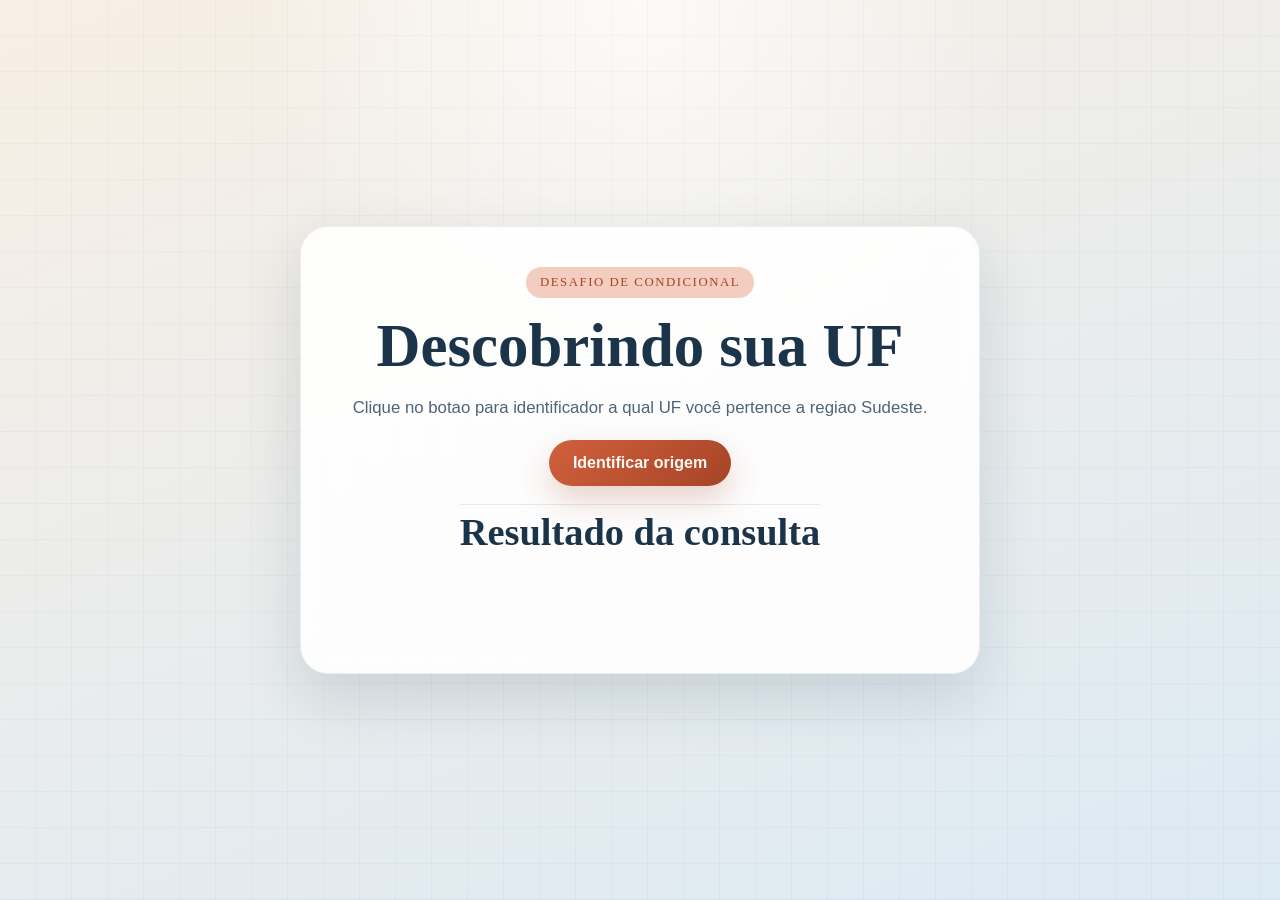
<file: index.html>
<!DOCTYPE html>
<html lang="pt-BR">
<head>
  <meta charset="UTF-8" />
  <meta name="viewport" content="width=device-width, initial-scale=1.0" />
  <title>Desafio Sudeste</title>
  <link rel="stylesheet" href="style.css" />
</head>
<body class="page page-home">
  <main class="panel hero">
    <span class="eyebrow">Desafio de condicional</span>
    <h1>Descobrindo sua UF</h1>
    <p class="lead">
      Clique no botao para identificador a qual UF você pertence a regiao Sudeste.
    </p>

    <button id="detect-button" class="button" type="button">Identificar origem</button>

    <p id="loading" class="status" hidden>Consultando IP e localizacao...</p>

    <section id="content" class="result-content" hidden>
      <h2 id="headline">Resultado da consulta</h2>
      <p id="ip-text" class="info"></p>
      <p id="location-text" class="location"></p>
      <p id="message-text" class="message"></p>
      <p id="extra-info" class="info"></p>

      <button id="tourism-button" class="button button-secondary" type="button" hidden>
        Ver pontos turisticos da regiao
      </button>

      <section id="tourism-section" class="tourism" hidden>
        <h3 id="tourism-title" class="tourism-title"></h3>
        <div id="tourism-grid" class="tourism-grid"></div>
      </section>
    </section>
  </main>

  <script src="script.js"></script>
  
</body>
</html>
</file>
<file: style.css>
:root {
  --bg-top: #f8efe4;
  --bg-bottom: #dceaf4;
  --panel: rgba(255, 255, 255, 0.9);
  --panel-border: rgba(28, 52, 74, 0.08);
  --text: #1c344a;
  --muted: #4f6476;
  --accent: #d1603d;
  --accent-dark: #a64426;
  --accent-soft: #f3cdbf;
  --shadow: 0 24px 60px rgba(28, 52, 74, 0.14);
}

* {
  box-sizing: border-box;
  margin: 0;
  padding: 0;
}

body {
  min-height: 100vh;
  display: grid;
  place-items: center;
  padding: 24px;
  color: var(--text);
  font-family: Georgia, "Times New Roman", serif;
  background:
    radial-gradient(circle at top, rgba(255, 255, 255, 0.75), transparent 35%),
    linear-gradient(160deg, var(--bg-top), var(--bg-bottom));
}

.page::before {
  content: "";
  position: fixed;
  inset: 0;
  background:
    linear-gradient(90deg, transparent 0, transparent calc(100% - 1px), rgba(28, 52, 74, 0.03) calc(100% - 1px)),
    linear-gradient(transparent 0, transparent calc(100% - 1px), rgba(28, 52, 74, 0.03) calc(100% - 1px));
  background-size: 36px 36px;
  pointer-events: none;
}

.panel {
  position: relative;
  z-index: 1;
  width: min(100%, 680px);
  padding: 40px;
  border: 1px solid var(--panel-border);
  border-radius: 28px;
  background: var(--panel);
  box-shadow: var(--shadow);
  backdrop-filter: blur(8px);
}

.hero,
.result-card {
  display: grid;
  gap: 18px;
  justify-items: center;
  text-align: center;
}

.eyebrow {
  width: fit-content;
  padding: 8px 14px;
  border-radius: 999px;
  font-size: 0.8rem;
  letter-spacing: 0.12em;
  text-transform: uppercase;
  background: var(--accent-soft);
  color: var(--accent-dark);
}

h1,
h2 {
  font-size: clamp(2.2rem, 5vw, 3.8rem);
  line-height: 1;
}

h2 {
  font-size: clamp(1.7rem, 4vw, 2.4rem);
}

.lead,
.message,
.info,
.status {
  font-family: "Segoe UI", Tahoma, sans-serif;
  font-size: 1.05rem;
  line-height: 1.6;
  color: var(--muted);
}

.button {
  width: fit-content;
  padding: 14px 24px;
  border: 0;
  border-radius: 999px;
  font-family: "Segoe UI", Tahoma, sans-serif;
  font-size: 1rem;
  font-weight: 700;
  color: #fffaf5;
  text-decoration: none;
  background: linear-gradient(135deg, var(--accent), var(--accent-dark));
  box-shadow: 0 14px 32px rgba(161, 68, 38, 0.24);
  transition: transform 0.18s ease, box-shadow 0.18s ease;
}

.button {
  cursor: pointer;
}

.button:hover {
  transform: translateY(-2px);
  box-shadow: 0 18px 36px rgba(161, 68, 38, 0.28);
}

.button-secondary {
  background: linear-gradient(135deg, #355c7d, #27465f);
  box-shadow: 0 14px 32px rgba(39, 70, 95, 0.2);
}

.result-content {
  display: grid;
  gap: 12px;
  padding-top: 8px;
  border-top: 1px solid rgba(28, 52, 74, 0.1);
  justify-items: center;
  text-align: center;
}

.location {
  font-family: "Segoe UI", Tahoma, sans-serif;
  font-size: clamp(1.5rem, 4vw, 2.4rem);
  font-weight: 800;
  color: var(--accent-dark);
}

.tourism {
  width: 100%;
  display: grid;
  gap: 14px;
  margin-top: 8px;
}

.tourism-title {
  font-size: clamp(1.1rem, 2.8vw, 1.5rem);
  line-height: 1.2;
}

.tourism-grid {
  width: 100%;
  display: grid;
  gap: 14px;
  grid-template-columns: repeat(3, minmax(0, 1fr));
}

.tourism-card {
  border: 1px solid rgba(28, 52, 74, 0.12);
  border-radius: 16px;
  overflow: hidden;
  background: rgba(255, 255, 255, 0.92);
  box-shadow: 0 8px 20px rgba(28, 52, 74, 0.08);
  text-align: left;
}

.tourism-image {
  width: 100%;
  height: 140px;
  object-fit: cover;
  display: block;
}

.tourism-text {
  padding: 12px;
  display: grid;
  gap: 8px;
}

.tourism-text h4 {
  font-size: 0.98rem;
  line-height: 1.2;
}

.tourism-text p {
  font-family: "Segoe UI", Tahoma, sans-serif;
  font-size: 0.92rem;
  line-height: 1.5;
  color: var(--muted);
}

@media (max-width: 640px) {
  .panel {
    padding: 28px;
    border-radius: 22px;
  }

  h1,
  h2 {
    line-height: 1.1;
  }

  .button {
    width: 100%;
    text-align: center;
  }

  .tourism-grid {
    grid-template-columns: 1fr;
  }
}
</file>
